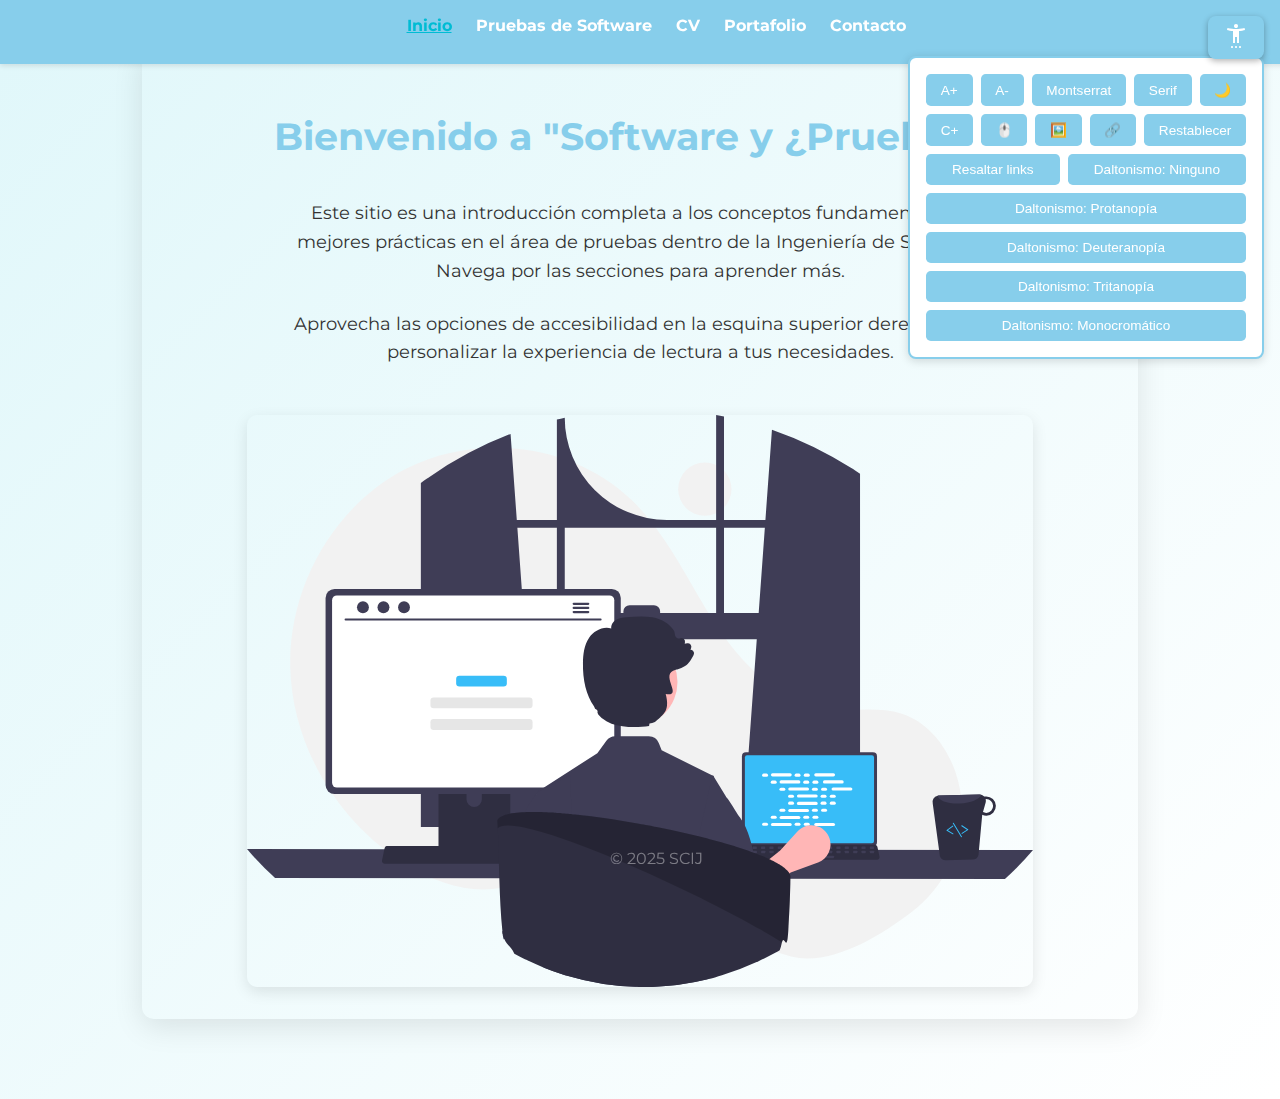
<file: index.html>
<!DOCTYPE html>
<html lang="es">
<head>
  <meta charset="UTF-8" />
  <meta name="viewport" content="width=device-width, initial-scale=1" />
  <title>Inicio - Software y ¿Pruebas?</title>
  <link href="https://fonts.googleapis.com/css2?family=Montserrat:wght@400;700&display=swap" rel="stylesheet" />
  <link rel="stylesheet" href="css/styles.css" />
  <script defer src="js/accessibility.js"></script>
  <link rel="stylesheet" href="https://fonts.googleapis.com/css2?family=Material+Symbols+Outlined:opsz,wght,FILL,GRAD@20..48,100..700,0..1,-50..200&icon_names=settings_accessibility" />
  <style>
    main {
      max-width: 900px;
      margin: 3rem auto 5rem;
      background-color: ECEFF1;
      color: var(--text-color);
      padding: 2rem 3rem;
      border-radius: 12px;
      box-shadow: 0 8px 30px rgba(0,0,0,0.1);
      font-family: var(--font-family);
      transition: background-color 0.3s ease, color 0.3s ease;
    }
    .intro {
      display: flex;
      flex-direction: column;
      align-items: center;
      gap: 1.5rem;
      text-align: center;
    }
    .intro h1 {
      font-size: 2.4rem;
      font-weight: 700;
      color: var(--primary-color);
      margin-bottom: 0.5rem;
    }
    .intro p {
      font-size: 1.125rem;
      line-height: 1.6;
      max-width: 700px;
      margin: 0 auto;
    }
    .intro img {
      max-width: 100%;
      height: auto;
      border-radius: 10px;
      box-shadow: 0 5px 15px rgba(0,0,0,0.1);
      margin-top: 1.5rem;
      user-select: none;
    }

    /* Fade-in animation for intro */
    @keyframes fadeIn {
      from { opacity: 0; transform: translateY(15px); }
      to { opacity: 1; transform: translateY(0); }
    }
    .fade-in {
      animation: fadeIn 1s ease forwards;
    }

    /* Responsive */
    @media (max-width: 768px) {
      main {
        padding: 1.5rem 1.5rem;
        margin: 2rem 1rem 4rem;
      }
      .intro h1 {
        font-size: (--font-size);
      }
      .intro p {
        font-size: 1rem;
      }
    }
  </style>
</head>
<body>
  <!-- Filtros SVG para daltonismo -->
  <svg xmlns="http://www.w3.org/2000/svg" style="position:absolute; width:0; height:0;">
    <filter id="protanopia">
      <feColorMatrix type="matrix" values="
        0.567 0.433 0     0 0
        0.558 0.442 0     0 0
        0     0.242 0.758 0 0
        0     0     0     1 0" />
    </filter>
    <filter id="deuteranopia">
      <feColorMatrix type="matrix" values="
        0.625 0.375 0     0 0
        0.7   0.3   0     0 0
        0     0.3   0.7   0 0
        0     0     0     1 0" />
    </filter>
    <filter id="tritanopia">
      <feColorMatrix type="matrix" values="
        0.95  0.05  0     0 0
        0     0.433 0.567 0 0
        0     0.475 0.525 0 0
        0     0     0     1 0" />
    </filter>
  </svg>

  <header>
    <nav>
      <ul>
        <li><a href="index.html" class="active">Inicio</a></li>
        <li><a href="tema.html">Pruebas de Software</a></li>
        <li><a href="cv.html">CV</a></li>
        <li><a href="portafolio.html">Portafolio</a></li>
        <li><a href="contacto.html">Contacto</a></li>
      </ul>
    </nav>
    <button id="toggle-accessibility" aria-label="Mostrar/Ocultar opciones de accesibilidad">
      <span class="material-symbols-outlined">settings_accessibility</span>
    </button>
    <div id="accessibility-panel" aria-live="polite" aria-atomic="true"></div>
  </header>

  <main>
    <section class="intro fade-in" role="main" tabindex="0">
      <h1>Bienvenido a "Software y ¿Pruebas?"</h1>
      <p>
        Este sitio es una introducción completa a los conceptos fundamentales y mejores prácticas
        en el área de pruebas dentro de la Ingeniería de Software. Navega por las secciones para
        aprender más.
      </p>
      <p>
        Aprovecha las opciones de accesibilidad en la esquina superior derecha para personalizar
        la experiencia de lectura a tus necesidades.
      </p>
      <img src="imagenes/index2.svg" alt="Ilustración representativa de pruebas de software" />
    </section>
  </main>

  <footer>
    <p>&copy; 2025 SCIJ</p>
  </footer>
</body>
</html>
</file>
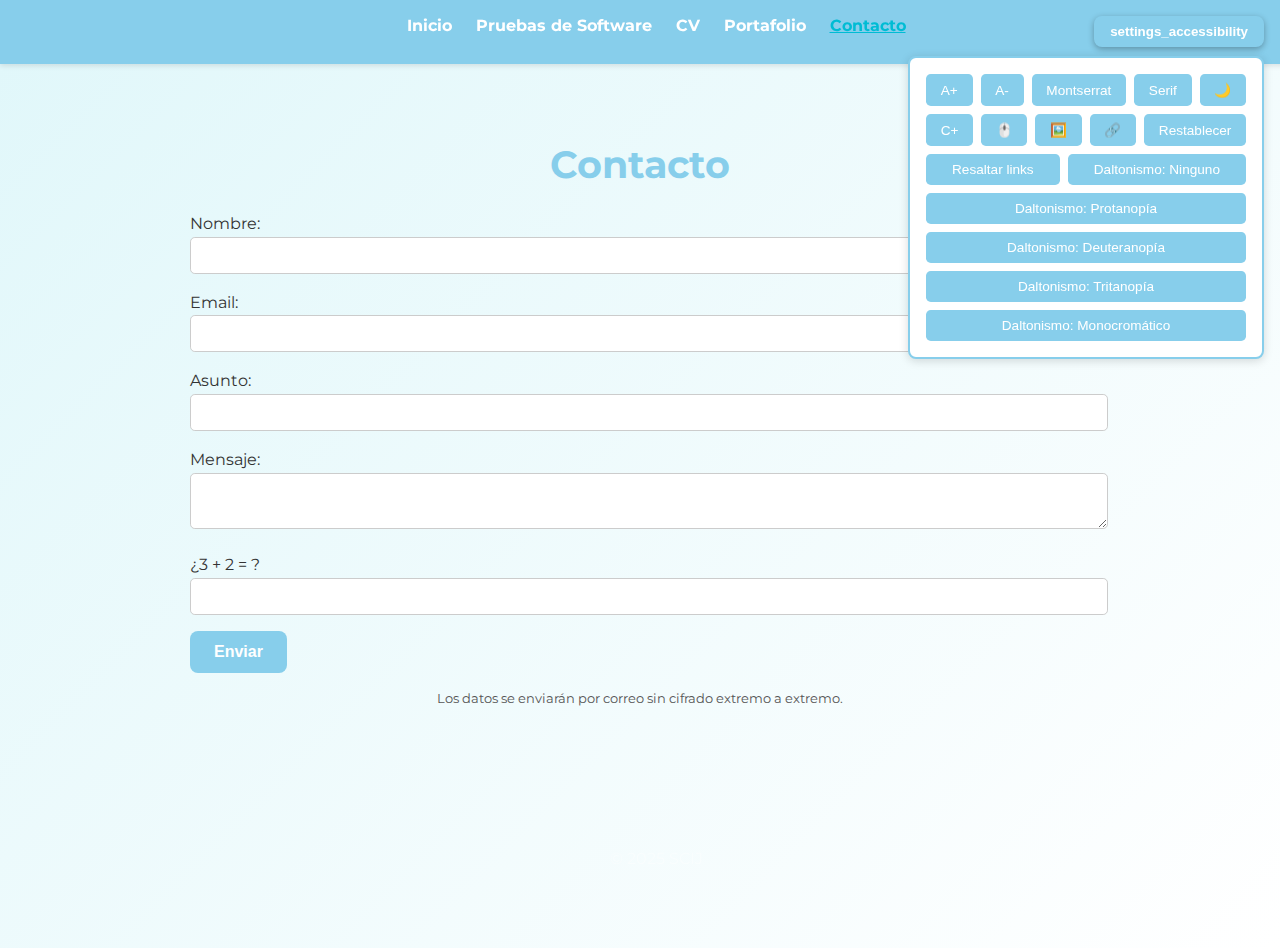
<file: contacto.html>
<!DOCTYPE html>
<html lang="es">
<head>
  <meta charset="UTF-8" />
  <meta name="viewport" content="width=device-width, initial-scale=1" />
  <title>Contacto</title>
  <link href="https://fonts.googleapis.com/css2?family=Montserrat:wght@400;700&display=swap" rel="stylesheet" />
  <link rel="stylesheet" href="css/styles.css" />
  <script defer src="js/accessibility.js"></script>
</head>
<body>
  <header>
    <nav>
      <ul>
        <li><a href="index.html">Inicio</a></li>
        <li><a href="tema.html">Pruebas de Software</a></li>
        <li><a href="cv.html">CV</a></li>
        <li><a href="portafolio.html">Portafolio</a></li>
        <li><a href="contacto.html" class="active">Contacto</a></li>
      </ul>
    </nav>
    <button id="toggle-accessibility" aria-label="Mostrar/Ocultar opciones de accesibilidad">
      <span class="material-symbols-outlined">settings_accessibility</span>
    </button>
    <div id="accessibility-panel" aria-live="polite" aria-atomic="true"></div>
  </header>

  <main role="main" tabindex="0">
    <h1>Contacto</h1>
    <form name="contacto" method="POST" data-netlify="true" action="/gracias.html">

      <!-- Indicar a Netlify que es un formulario -->
      <input type="hidden" name="form-name" value="contacto" />

      <p>
        <label for="name">Nombre:</label>
        <input type="text" id="name" name="name" required pattern="^[A-Za-zÑñÁÉÍÓÚáéíóú\s]{2,}$" />
      </p>
      <p>
        <label for="email">Email:</label>
        <input type="email" id="email" name="email" required />
      </p>
      <p>
        <label for="subject">Asunto:</label>
        <input type="text" id="subject" name="subject" required />
      </p>
      <p>
        <label for="message">Mensaje:</label>
        <textarea id="message" name="message" required></textarea>
      </p>
      <p>
        <label for="captcha">¿3 + 2 = ?</label>
        <input type="text" id="captcha" name="captcha" required pattern="^5$" />
      </p>
      <p style="display:none;">
        <label for="honeypot">Deja este campo vacío : </label>
        <input type="text" id="honeypot" name="honeypot" />
      </p>
      <p>
        <button type="submit">Enviar</button>
      </p>
      <p class="aviso">Los datos se enviarán por correo sin cifrado extremo a extremo.</p>
    </form>
  </main>

  <footer>
    <p>&copy; 2025 SCIJ</p>
  </footer>
</body>
</html>
</file>
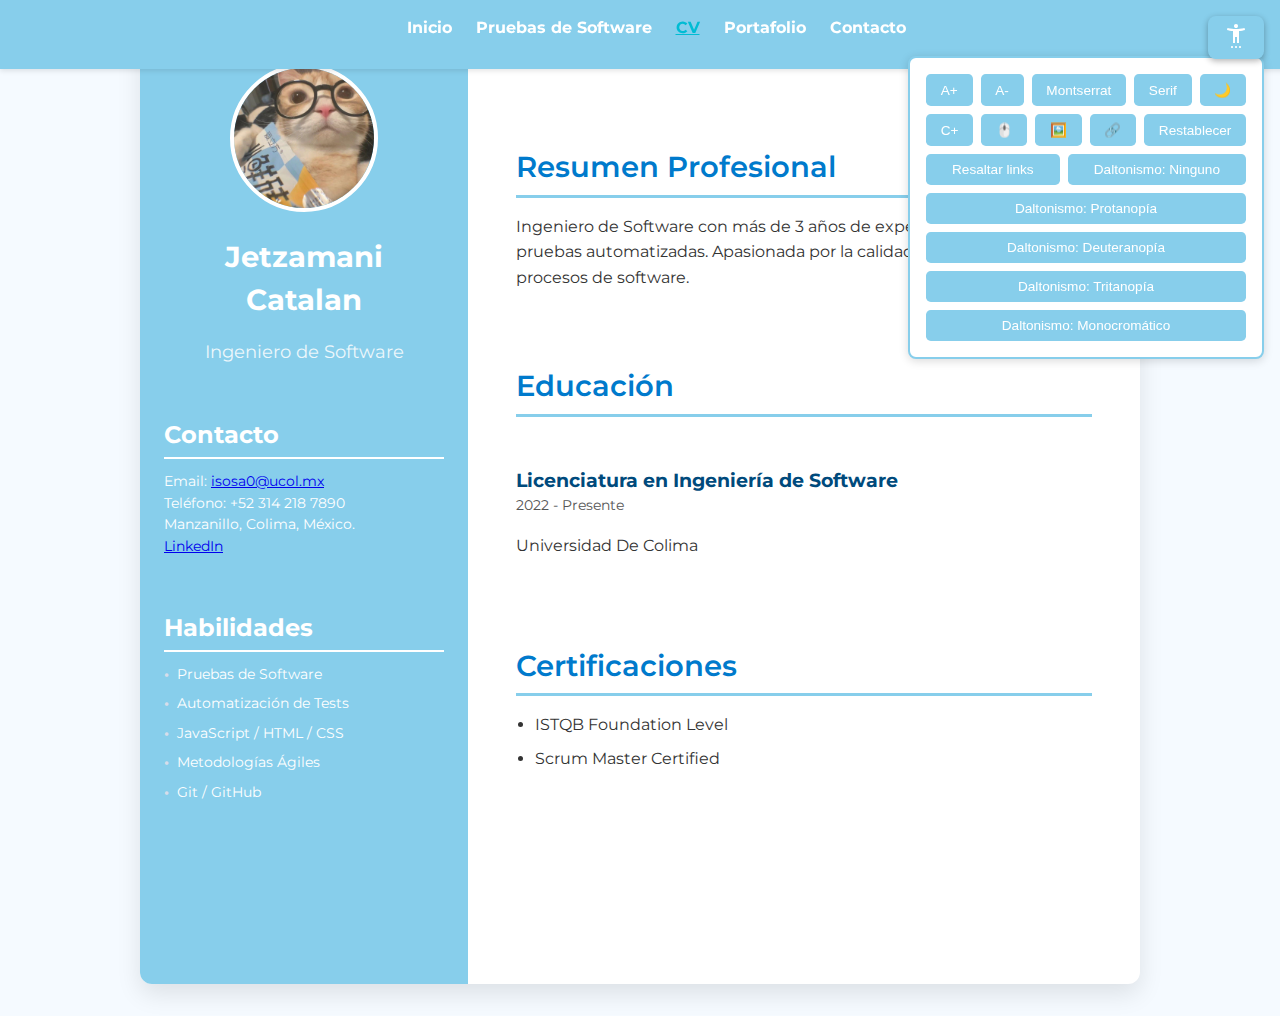
<file: cv.html>
<!DOCTYPE html>
<html lang="es">
<head>
  <meta charset="UTF-8" />
  <meta name="viewport" content="width=device-width, initial-scale=1" />
  <title>CV - Sosa Catalan Itzel</title>
  <link href="https://fonts.googleapis.com/css2?family=Montserrat:wght@400;700&display=swap" rel="stylesheet" />
  <link rel="stylesheet" href="css/styles.css" />
  <script defer src="js/accessibility.js"></script>
  <link rel="stylesheet" href="https://fonts.googleapis.com/css2?family=Material+Symbols+Outlined:opsz,wght,FILL,GRAD@20..48,100..700,0..1,-50..200&icon_names=settings_accessibility" />
  <svg xmlns="http://www.w3.org/2000/svg" style="position:absolute; width:0; height:0;">
    <filter id="protanopia">
      <feColorMatrix type="matrix" values="
        0.567 0.433 0     0 0
        0.558 0.442 0     0 0
        0     0.242 0.758 0 0
        0     0     0     1 0" />
    </filter>
    <filter id="deuteranopia">
      <feColorMatrix type="matrix" values="
        0.625 0.375 0     0 0
        0.7   0.3   0     0 0
        0     0.3   0.7   0 0
        0     0     0     1 0" />
    </filter>
    <filter id="tritanopia">
      <feColorMatrix type="matrix" values="
        0.95  0.05  0     0 0
        0     0.433 0.567 0 0
        0     0.475 0.525 0 0
        0     0     0     1 0" />
    </filter>
  </svg>
</head>
<body class="cv-page">
  <header>
    <nav>
      <ul>
        <li><a href="index.html">Inicio</a></li>
        <li><a href="tema.html">Pruebas de Software</a></li>
        <li><a href="cv.html" class="active">CV</a></li>
        <li><a href="portafolio.html">Portafolio</a></li>
        <li><a href="contacto.html">Contacto</a></li>
      </ul>
    </nav>
    <button id="toggle-accessibility" aria-label="Mostrar/Ocultar opciones de accesibilidad">
      <span class="material-symbols-outlined">settings_accessibility</span>
    </button>
    <div id="accessibility-panel" aria-live="polite" aria-atomic="true"></div>
  </header>

  <div class="container">
    <aside class="sidebar">
      <div class="profile-pic">
        <img src="imagenes/descarga (1).jpeg" alt="Foto de Perfil" />
      </div>
      <h1>Jetzamani Catalan</h1>
      <p class="job-title">Ingeniero de Software</p>

      <div class="contact-info">
        <h2>Contacto</h2>
        <p>Email: <a href="mailto:isosa0@ucol.mx">isosa0@ucol.mx</a></p>
        <p>Teléfono: +52 314 218 7890</p>
        <p>Manzanillo, Colima, México.</p>
        <p><a href="https://linkedin.com/in/usuario" target="_blank" rel="noopener noreferrer">LinkedIn</a></p>
      </div>

      <div class="skills">
        <h2>Habilidades</h2>
        <ul>
          <li>Pruebas de Software</li>
          <li>Automatización de Tests</li>
          <li>JavaScript / HTML / CSS</li>
          <li>Metodologías Ágiles</li>
          <li>Git / GitHub</li>
        </ul>
      </div>
    </aside>

    <main class="main-content" role="main" tabindex="0">
      <section class="section">
        <h2>Resumen Profesional</h2>
        <p>
          Ingeniero de Software con más de 3 años de experiencia en desarrollo y pruebas
          automatizadas. Apasionada por la calidad y mejora continua en procesos de software.
        </p>
      </section>

      <section class="section">
        <h2>Educación</h2>
        <div class="education">
          <h3>Licenciatura en Ingeniería de Software</h3>
          <span class="date">2022 - Presente</span>
          <p>Universidad De Colima</p>
        </div>
      </section>

      <section class="section">
        <h2>Certificaciones</h2>
        <ul>
          <li>ISTQB Foundation Level</li>
          <li>Scrum Master Certified</li>
        </ul>
      </section>
    </main>
  </div>
  
  <footer>
    <p>&copy; 2025 SCIJ</p>
  </footer>
</body>
</html>
</file>
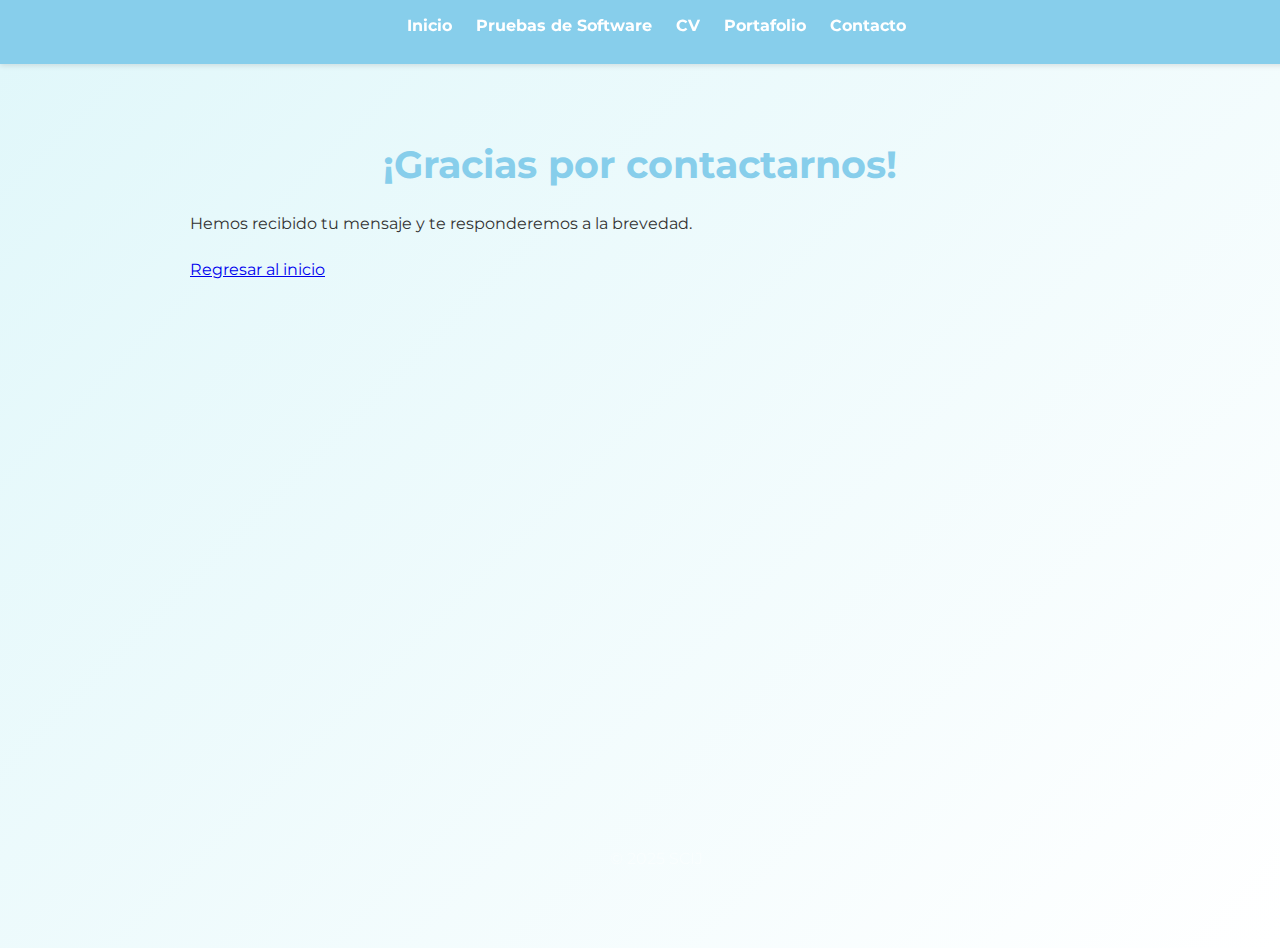
<file: gracias.html>
<!DOCTYPE html>
<html lang="es">
<head>
  <meta charset="UTF-8" />
  <meta name="viewport" content="width=device-width, initial-scale=1" />
  <title>Gracias</title>
  <link href="https://fonts.googleapis.com/css2?family=Montserrat:wght@400;700&display=swap" rel="stylesheet" />
  <link rel="stylesheet" href="css/styles.css" />
</head>
<body>
  <header>
    <nav>
      <ul>
        <li><a href="index.html">Inicio</a></li>
        <li><a href="tema.html">Pruebas de Software</a></li>
        <li><a href="cv.html">CV</a></li>
        <li><a href="portafolio.html">Portafolio</a></li>
        <li><a href="contacto.html">Contacto</a></li>
      </ul>
    </nav>
  </header>
  <main role="main" tabindex="0">
    <h1>¡Gracias por contactarnos!</h1>
    <p>Hemos recibido tu mensaje y te responderemos a la brevedad.</p>
    <p><a href="index.html">Regresar al inicio</a></p>
  </main>
  <footer>
    <p>&copy; 2025 SCIJ</p>
  </footer>
</body>
</html>
</file>
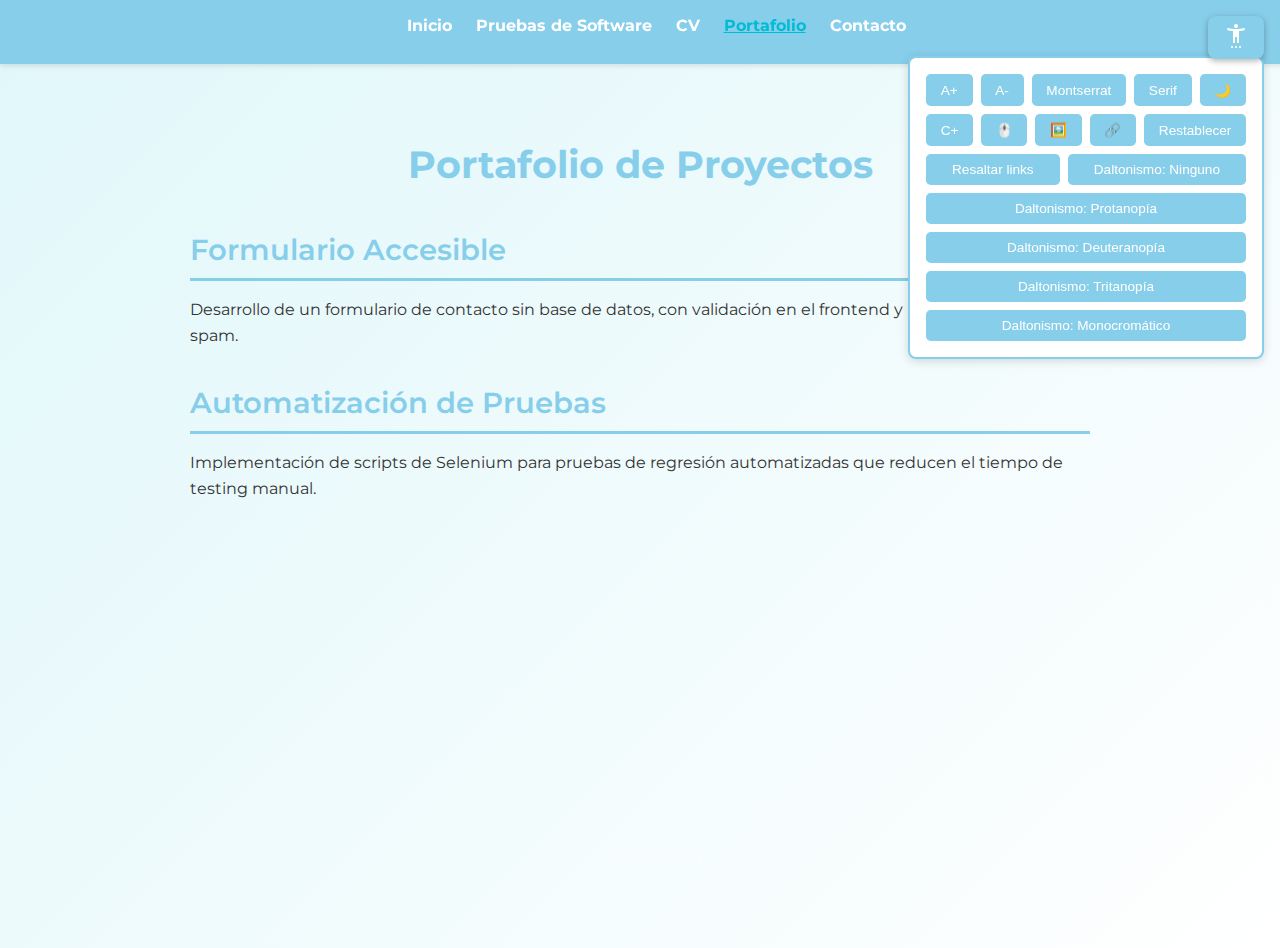
<file: portafolio.html>
<!DOCTYPE html>
<html lang="es">
<head>
  <meta charset="UTF-8" />
  <meta name="viewport" content="width=device-width, initial-scale=1" />
  <title>Portafolio</title>
  <link href="https://fonts.googleapis.com/css2?family=Montserrat:wght@400;700&display=swap" rel="stylesheet" />
  <link rel="stylesheet" href="css/styles.css" />
  <script defer src="js/accessibility.js"></script>
  <link rel="stylesheet" href="https://fonts.googleapis.com/css2?family=Material+Symbols+Outlined:opsz,wght,FILL,GRAD@20..48,100..700,0..1,-50..200&icon_names=settings_accessibility" />
</head>
<body>
  <svg xmlns="http://www.w3.org/2000/svg" style="position:absolute; width:0; height:0;">
    <filter id="protanopia">
      <feColorMatrix type="matrix" values="
        0.567 0.433 0     0 0
        0.558 0.442 0     0 0
        0     0.242 0.758 0 0
        0     0     0     1 0" />
    </filter>
    <filter id="deuteranopia">
      <feColorMatrix type="matrix" values="
        0.625 0.375 0     0 0
        0.7   0.3   0     0 0
        0     0.3   0.7   0 0
        0     0     0     1 0" />
    </filter>
    <filter id="tritanopia">
      <feColorMatrix type="matrix" values="
        0.95  0.05  0     0 0
        0     0.433 0.567 0 0
        0     0.475 0.525 0 0
        0     0     0     1 0" />
    </filter>
  </svg>
  <header>
    <nav>
      <ul>
        <li><a href="index.html">Inicio</a></li>
        <li><a href="tema.html">Pruebas de Software</a></li>
        <li><a href="cv.html">CV</a></li>
        <li><a href="portafolio.html" class="active">Portafolio</a></li>
        <li><a href="contacto.html">Contacto</a></li>
      </ul>
    </nav>
    <button id="toggle-accessibility" aria-label="Mostrar/Ocultar opciones de accesibilidad">
      <span class="material-symbols-outlined">settings_accessibility</span>
    </button>
    <div id="accessibility-panel" aria-live="polite" aria-atomic="true"></div>
  </header>
  <main>
    <h1>Portafolio de Proyectos</h1>
    <article>
      <h2>Formulario Accesible</h2>
      <p>
        Desarrollo de un formulario de contacto sin base de datos, con validación en el frontend y protección contra spam.
      </p>
    </article>
    <article>
      <h2>Automatización de Pruebas</h2>
      <p>
        Implementación de scripts de Selenium para pruebas de regresión automatizadas que reducen el tiempo de testing manual.
      </p>
    </article>
  </main>
  <footer>
    <p>&copy; 2025 SCIJ</p>
  </footer>
</body>
</html>
</file>
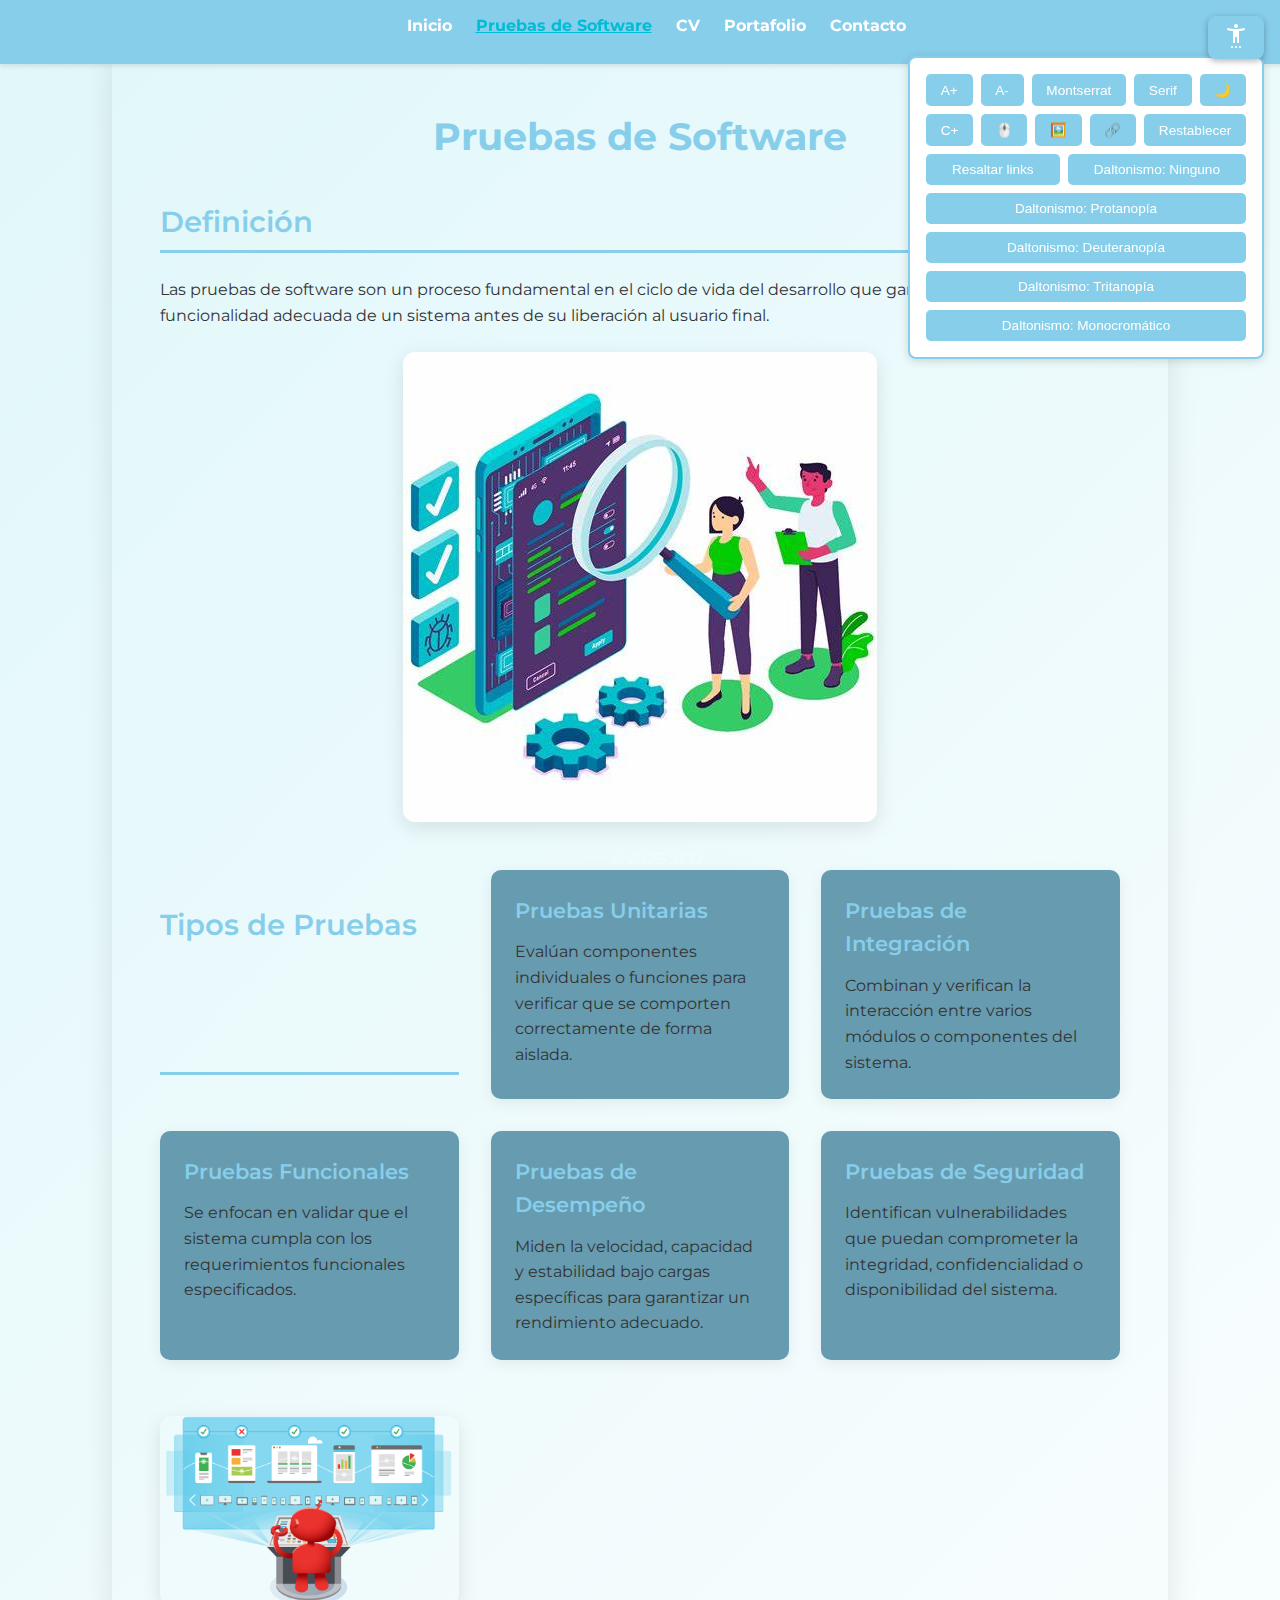
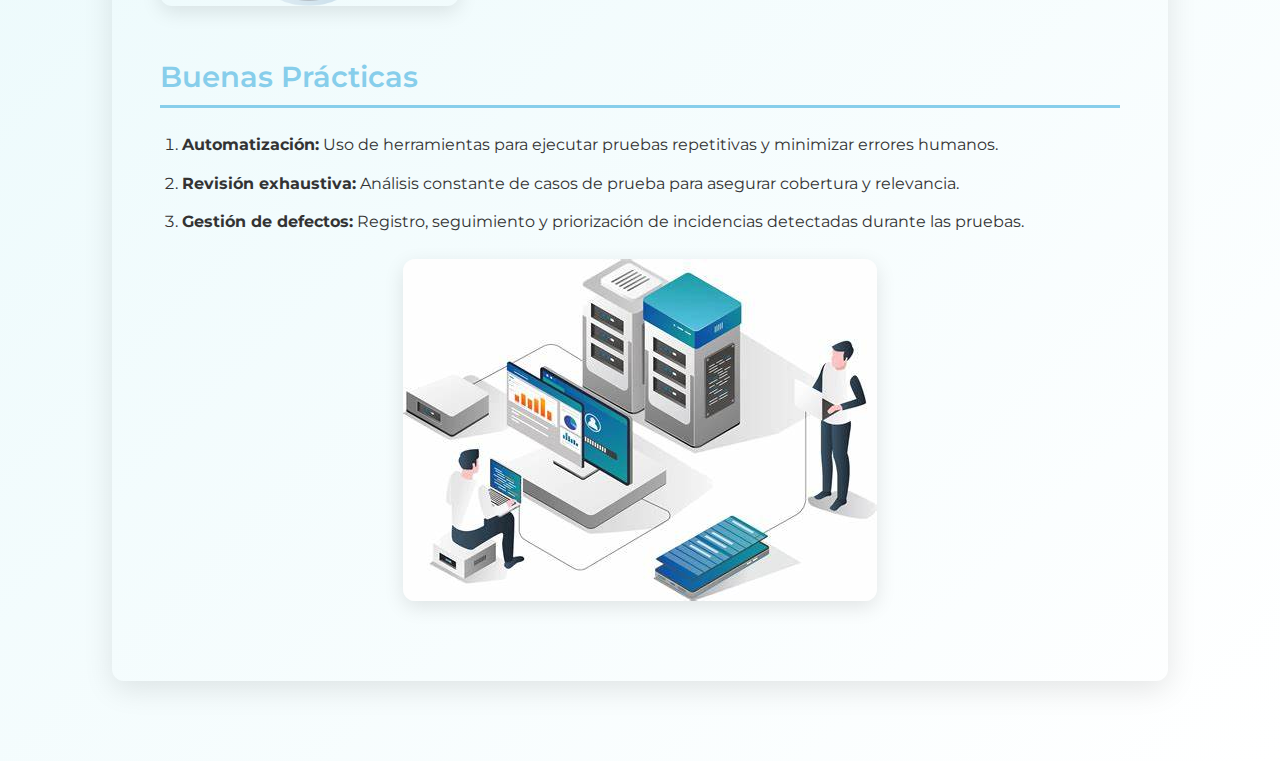
<file: tema.html>
<!DOCTYPE html>
<html lang="es">
<head>
  <meta charset="UTF-8" />
  <meta name="viewport" content="width=device-width, initial-scale=1" />
  <title>Pruebas de Software</title>
  <link href="https://fonts.googleapis.com/css2?family=Montserrat:wght@400;700&display=swap" rel="stylesheet" />
  <link rel="stylesheet" href="css/styles.css" />
  <script defer src="js/accessibility.js"></script>
  <link rel="stylesheet" href="https://fonts.googleapis.com/css2?family=Material+Symbols+Outlined:opsz,wght,FILL,GRAD@20..48,100..700,0..1,-50..200&icon_names=settings_accessibility" />
  <style>
    main {
      max-width: 960px;
      margin: 3rem auto 5rem;
      background-color: ECEFF1;
      color: var(--text-color);
      padding: 2rem 3rem;
      border-radius: 12px;
      box-shadow: 0 8px 30px rgba(0,0,0,0.1);
      font-family: var(--font-family);
      transition: background-color 0.3s ease, color 0.3s ease;
    }

    main h1 {
      font-size: calc(var(--font-size) * 2.4);
      font-weight: 700;
      color: var(--primary-color);
      margin-bottom: 2rem;
      text-align: center;
    }

    section {
      margin-bottom: 3rem;
    }

    section h2 {
      font-size: calc(var(--font-size) * 1.8);
      border-bottom: 3px solid var(--primary-color);
      padding-bottom: 0.3rem;
      margin-bottom: 1.5rem;
      color: var(--primary-color);
    }

    section p, section ol, section ul {
      font-size: var(--font-size);
      line-height: 1.6;
      max-width: 900px;
      margin-bottom: 1.25rem;
    }

    /* Estilo para lista ordenada */
    ol {
      padding-left: 1.4rem;
    }

    ol li {
      margin-bottom: 0.8rem;
    }

    /* Diseño en columnas para artículos dentro de "Tipos de Pruebas" */
    section:nth-of-type(2) {
      display: grid;
      grid-template-columns: repeat(auto-fit, minmax(280px, 1fr));
      gap: 2rem;
    }

    section:nth-of-type(2) article {
      background-color: #679bb0;
      padding: 1.5rem;
      border-radius: 10px;
      box-shadow: 0 4px 15px rgba(0,0,0,0.07);
      transition: background-color 0.3s ease;
    }

    section:nth-of-type(2) article h3 {
      font-size: calc(var(--font-size) * 1.3);
      margin-top: 0;
      margin-bottom: 0.75rem;
      color: var(--primary-color);
    }

    section:nth-of-type(2) article p {
      margin: 0;
      color: var(--text-color);
    }

    /* Imágenes */
    main img {
      max-width: 100%;
      height: auto;
      border-radius: 12px;
      box-shadow: 0 6px 20px rgba(0,0,0,0.1);
      display: block;
      margin: 1.5rem auto 0;
      user-select: none;
    }

    /* Responsive */
    @media (max-width: 768px) {
      main {
        padding: 1.5rem 1.5rem;
        margin: 2rem 1rem 4rem;
      }
      main h1 {
        font-size: calc(var(--font-size) * 1.8);
      }
      section:nth-of-type(2) {
        grid-template-columns: 1fr;
      }
    }
  </style>
</head>
<body>
  <!-- Filtros SVG para daltonismo -->
  <svg xmlns="http://www.w3.org/2000/svg" style="position:absolute; width:0; height:0;">
    <filter id="protanopia">
      <feColorMatrix type="matrix" values="
        0.567 0.433 0     0 0
        0.558 0.442 0     0 0
        0     0.242 0.758 0 0
        0     0     0     1 0" />
    </filter>
    <filter id="deuteranopia">
      <feColorMatrix type="matrix" values="
        0.625 0.375 0     0 0
        0.7   0.3   0     0 0
        0     0.3   0.7   0 0
        0     0     0     1 0" />
    </filter>
    <filter id="tritanopia">
      <feColorMatrix type="matrix" values="
        0.95  0.05  0     0 0
        0     0.433 0.567 0 0
        0     0.475 0.525 0 0
        0     0     0     1 0" />
    </filter>
  </svg>

  <header>
    <nav>
      <ul>
        <li><a href="index.html">Inicio</a></li>
        <li><a href="tema.html" class="active">Pruebas de Software</a></li>
        <li><a href="cv.html">CV</a></li>
        <li><a href="portafolio.html">Portafolio</a></li>
        <li><a href="contacto.html">Contacto</a></li>
      </ul>
    </nav>
    <button id="toggle-accessibility" aria-label="Mostrar/Ocultar opciones de accesibilidad">
      <span class="material-symbols-outlined">settings_accessibility</span>
    </button>
    <div id="accessibility-panel" aria-live="polite" aria-atomic="true"></div>
  </header>

  <main role="main" tabindex="0">
    <h1>Pruebas de Software</h1>

    <section>
      <h2>Definición</h2>
      <p>
        Las pruebas de software son un proceso fundamental en el ciclo de vida del desarrollo que garantiza
        la calidad y funcionalidad adecuada de un sistema antes de su liberación al usuario final.
      </p>
      <img src="imagenes/tema.jpg" alt="Ilustración representativa de pruebas de software" />
    </section>

    <section>
      <h2>Tipos de Pruebas</h2>
      <article>
        <h3>Pruebas Unitarias</h3>
        <p>
          Evalúan componentes individuales o funciones para verificar que se comporten correctamente de forma aislada.
        </p>
      </article>
      <article>
        <h3>Pruebas de Integración</h3>
        <p>
          Combinan y verifican la interacción entre varios módulos o componentes del sistema.
        </p>
      </article>
      <article>
        <h3>Pruebas Funcionales</h3>
        <p>
          Se enfocan en validar que el sistema cumpla con los requerimientos funcionales especificados.
        </p>
      </article>
      <article>
        <h3>Pruebas de Desempeño</h3>
        <p>
          Miden la velocidad, capacidad y estabilidad bajo cargas específicas para garantizar un rendimiento adecuado.
        </p>
      </article>
      <article>
        <h3>Pruebas de Seguridad</h3>
        <p>
          Identifican vulnerabilidades que puedan comprometer la integridad, confidencialidad o disponibilidad del sistema.
        </p>
      </article>
      <img src="imagenes/SauceLabs-1-e1605812638907.webp" alt="Ilustración representativa de pruebas de software" />
    </section>

    <section>
      <h2>Buenas Prácticas</h2>
      <ol>
        <li><strong>Automatización:</strong> Uso de herramientas para ejecutar pruebas repetitivas y minimizar errores humanos.</li>
        <li><strong>Revisión exhaustiva:</strong> Análisis constante de casos de prueba para asegurar cobertura y relevancia.</li>
        <li><strong>Gestión de defectos:</strong> Registro, seguimiento y priorización de incidencias detectadas durante las pruebas.</li>
      </ol>
      <img src="imagenes/OIP.jpg" alt="Ilustración representativa de pruebas de software" />
    </section>
  </main>

  <footer>
    <p>&copy; 2025 SCIJ</p>
  </footer>
</body>
</html>
</file>
<file: css/styles.css>
@import url('https://fonts.googleapis.com/css2?family=Montserrat:wght@400;700&display=swap');

:root {
  --primary-color: #87CEEB;
  --secondary-color: #E0F7FA;
  --bg-color: #ffffff;
  --text-color: #333333;
  --link-color: var(--primary-color);
  --accent-color: #00BCD4;
  --font-size: 1rem; /* valor base para que JS lo modifique */
  --font-family: 'Montserrat', 'Segoe UI', Tahoma, sans-serif;
  --font-family-serif: 'Georgia', serif;
}

/* Tema oscuro */
[data-theme="dark"] {
  --bg-color: #000000;
  --text-color: #ECEFF1;
  --link-color: #81D4FA;
  --secondary-color: #011526;
}

body {
  margin: 0;
  font-size: var(--font-size);
  font-family: var(--font-family);
  background: linear-gradient(135deg, var(--secondary-color), var(--bg-color));
  color: var(--text-color);
  transition: background 0.3s ease, color 0.3s ease;
}

/* Alto contraste */
body.high-contrast,
body.cv-page.high-contrast .container {
  background: #000 !important;
  --text-color: #ffffff;
  color: #FFF !important;
}

body.high-contrast a,
body.cv-page.high-contrast .container a {
  color: #0FF !important;
  background-color: #000 !important;
  font-weight: 700;
  text-decoration: underline;
}

/* Resaltar links */
body.highlight-links a,
body.cv-page.highlight-links .container a {
  background-color: #FFFF00AA;
  font-weight: 700;
  border-radius: 3px;
  padding: 0 0.1rem;
  transition: background-color 0.3s;
}

body.highlight-links a:hover,
body.highlight-links a:focus,
body.cv-page.highlight-links .container a:hover,
body.cv-page.highlight-links .container a:focus {
  background-color: #FFFF00FF;
  outline: 2px solid #FFD700;
  outline-offset: 2px;
}

/* Ocultar resaltado pero mantener enlaces clicables */
.no-link-style a {
  color: inherit !important;
  text-decoration: none !important;
  pointer-events: auto; /* Los enlaces siguen siendo clicables */
  cursor: auto !important;
}

.no-link-style a:hover,
.no-link-style a:focus {
  color: inherit !important;
  text-decoration: none !important;
  outline: none !important;
}

/* Filtros para daltonismo */
body.filter-protanopia,
body.cv-page.filter-protanopia {
  filter: url('#protanopia');
}

body.filter-deuteranopia,
body.cv-page.filter-deuteranopia {
  filter: url('#deuteranopia');
}

body.filter-tritanopia,
body.cv-page.filter-tritanopia {
  filter: url('#tritanopia');
}

body.filter-achromatopsia,
body.cv-page.filter-achromatopsia {
  filter: grayscale(100%);
}

/* HEADER GENERAL */
header {
  position: fixed;
  top: 0;
  left: 0;
  width: 100%;
  background: var(--primary-color);
  padding: 1rem;
  box-shadow: 0 2px 5px rgba(0,0,0,0.1);
  z-index: 1200;
}

nav ul {
  display: flex;
  gap: 1.5rem;
  justify-content: center;
  list-style: none;
  margin: 0;
  padding: 0;
}

nav a {
  color: #fff;
  text-decoration: none;
  font-weight: 700;
  transition: color 0.3s;
  font-size: 1rem;
}

nav a.active,
nav a:hover {
  color: var(--accent-color);
  text-decoration: underline;
}

/* Botón accesibilidad */
#toggle-accessibility {
  position: fixed;
  top: 1rem;
  right: 1rem;
  background: var(--primary-color);
  border: none;
  color: #fff;
  font-weight: 700;
  padding: 0.5rem 1rem;
  border-radius: 0.5rem;
  cursor: pointer;
  z-index: 1300;
  box-shadow: 0 2px 6px rgba(0,0,0,0.3);
  transition: background 0.3s;
}

#toggle-accessibility:hover {
  background: var(--accent-color);
}

/* Panel accesibilidad */
#accessibility-panel {
  position: fixed;
  top: 3.5rem;
  right: 1rem;
  background: #fff;
  border: 2px solid var(--primary-color);
  border-radius: 0.5rem;
  padding: 1rem;
  box-shadow: 0 2px 10px rgba(0,0,0,0.15);
  display: flex;
  flex-wrap: wrap;
  gap: 0.5rem;
  z-index: 1250;
  max-width: 320px;
  max-height: 300px;
  overflow-y: auto;
  transition: opacity 0.3s ease;
}

#accessibility-panel.hidden {
  opacity: 0;
  pointer-events: none;
  height: 0;
  padding: 0;
  overflow: hidden;
}

#accessibility-panel button {
  background: var(--primary-color);
  border: none;
  color: #fff;
  padding: 0.5rem 0.7rem;
  border-radius: 0.3rem;
  cursor: pointer;
  font-size: 0.85rem;
  transition: background 0.3s, transform 0.2s;
  flex-grow: 1;
  text-align: center;
  user-select: none;
}

#accessibility-panel button:hover {
  background: var(--accent-color);
  transform: scale(1.05);
}

/* --- ESTILOS GENERALES PARA MAIN --- */

main {
  max-width: 900px;
  margin: 3rem auto 5rem;
  padding: 0 1rem;
  line-height: 1.6;
  font-size: var(--font-size);
  min-height: calc(100vh - 140px);
  padding-top: 60px; /* para compensar header fijo */
  font-family: var(--font-family);
  transition: background-color 0.3s ease, color 0.3s ease;
}

main h1 {
  font-weight: 700;
  margin-bottom: 0.5rem;
  color: var(--primary-color);
  font-size: calc(var(--font-size) * 2.4);
  text-align: center;
}

main h2 {
  margin-top: 2rem;
  color: var(--primary-color);
  font-weight: 600;
  font-size: calc(var(--font-size) * 1.8);
  border-bottom: 3px solid var(--primary-color);
  padding-bottom: 0.3rem;
  margin-bottom: 1rem;
}

main h3 {
  margin-top: 1rem;
  font-weight: 600;
  font-size: calc(var(--font-size) * 1.3);
}

main p,
main ol,
main ul {
  font-size: var(--font-size);
  color: var(--text-color);
  max-width: 900px;
  margin-bottom: 1.25rem;
  line-height: 1.6;
}

ol {
  padding-left: 1.4rem;
}

ol li,
ul li {
  margin-bottom: 0.8rem;
}

/* Estilos específicos para sección "Tipos de Pruebas" con grid en artículos */
section:nth-of-type(2) {
  display: grid;
  grid-template-columns: repeat(auto-fit, minmax(280px, 1fr));
  gap: 2rem;
}

section:nth-of-type(2) article {
  background-color: #679bb0;
  padding: 1.5rem;
  border-radius: 10px;
  box-shadow: 0 4px 15px rgba(0,0,0,0.07);
  transition: background-color 0.3s ease;
  color: var(--text-color);
}

section:nth-of-type(2) article h3 {
  margin-top: 0;
  margin-bottom: 0.75rem;
  color: var(--primary-color);
}

/* Imágenes en secciones */
section img {
  max-width: 100%;
  height: auto;
  border-radius: 12px;
  box-shadow: 0 6px 20px rgba(0,0,0,0.1);
  display: block;
  margin: 1.5rem auto 0;
  user-select: none;
}

/* Footer */
footer {
  background: transparent;       
  color: rgba(255, 255, 255, 0.4);
  box-shadow: none;
  font-weight: 400;
  padding: 1rem 1rem;
  position: fixed;
  width: 100%;
  bottom: 0;
  pointer-events: none;
  user-select: none;
  z-index: 10;
  transition: color 0.3s;
  text-align: center;
}

footer:hover {
  color: rgba(255, 255, 255, 0.7);
  pointer-events: auto;
  user-select: auto;
}

/* Formularios */
form p {
  margin-bottom: 1rem;
}

form input[type="text"],
form input[type="email"],
form textarea {
  width: 100%;
  padding: 0.5rem;
  border: 1px solid #ccc;
  border-radius: 0.3rem;
  font-size: 1rem;
  font-family: inherit;
  transition: border-color 0.3s;
}

form input[type="text"]:focus,
form input[type="email"]:focus,
form textarea:focus {
  border-color: var(--primary-color);
  outline: none;
}

form button[type="submit"] {
  background: var(--primary-color);
  border: none;
  color: #fff;
  padding: 0.75rem 1.5rem;
  border-radius: 0.5rem;
  cursor: pointer;
  font-weight: 700;
  font-size: 1rem;
  transition: background 0.3s;
}

form button[type="submit"]:hover {
  background: var(--accent-color);
}

/* Aviso pequeño */
.aviso {
  font-size: 0.8rem;
  color: #555;
  margin-top: 1rem;
  text-align: center;
}

/* Estilos para página CV */
body.cv-page {
  font-family: 'Montserrat', sans-serif;
  background: #f5faff;
  color: #222;
  line-height: 1.5;
  font-size: 16px;
}

body.cv-page .container {
  display: flex;
  min-height: 100vh;
  max-width: 1000px;
  margin: 2rem auto;
  background: #ffffff;
  box-shadow: 0 10px 25px rgba(0,0,0,0.1);
  border-radius: 12px;
  overflow: hidden;
}

body.cv-page .sidebar {
  background-color: #87CEEB;
  color: white;
  padding: 2rem 1.5rem;
  width: 280px;
  flex-shrink: 0;
  display: flex;
  flex-direction: column;
  align-items: center;
}

body.cv-page .profile-pic img {
  width: 140px;
  height: 140px;
  object-fit: cover;
  border-radius: 50%;
  border: 4px solid white;
  margin-bottom: 1rem;
}

body.cv-page .sidebar h1 {
  margin: 0;
  font-size: 1.8rem;
  font-weight: 700;
  text-align: center;
}

body.cv-page .job-title {
  font-weight: 400;
  margin-bottom: 2rem;
  font-size: 1.1rem;
  opacity: 0.85;
  text-align: center;
}

body.cv-page .contact-info,
body.cv-page .skills {
  width: 100%;
  margin-bottom: 2rem;
}

body.cv-page .contact-info h2,
body.cv-page .skills h2 {
  margin-bottom: 0.75rem;
  border-bottom: 2px solid white;
  padding-bottom: 0.25rem;
}

body.cv-page .contact-info p,
body.cv-page .skills ul {
  margin: 0;
  font-size: 0.9rem;
}

body.cv-page .skills ul {
  list-style: none;
  padding-left: 0;
}

body.cv-page .skills ul li {
  margin-bottom: 0.5rem;
}

body.cv-page .skills ul li::before {
  content: "•";
  color: rgb(215, 221, 234);
  margin-right: 0.5rem;
  font-weight: bold;
}

body.cv-page .main-content {
  padding: 2rem 3rem;
  flex-grow: 1;
  overflow-y: auto;
}

body.cv-page .section {
  margin-bottom: 2.5rem;
}

body.cv-page .section h2 {
  font-size: 1.8rem;
  border-bottom: 3px solid #87CEEB;
  padding-bottom: 0.3rem;
  margin-bottom: 1rem;
  color: #007ACC;
}

body.cv-page .job,
body.cv-page .education {
  margin-bottom: 1.5rem;
}

body.cv-page .job h3,
body.cv-page .education h3 {
  margin: 0;
  font-weight: 700;
  font-size: 1.2rem;
  color: #004a7c;
}

body.cv-page .date {
  display: block;
  font-size: 0.85rem;
  color: #555;
  margin-bottom: 0.4rem;
}

body.cv-page .section p,
body.cv-page .section ul {
  font-size: 1rem;
  color: #333;
}

body.cv-page .section ul {
  padding-left: 1.2rem;
}

body.cv-page .section ul li {
  margin-bottom: 0.5rem;
}

/* Responsive CV */
@media (max-width: 768px) {
  body.cv-page .container {
    flex-direction: column;
    margin: 1rem;
  }
  body.cv-page .sidebar {
    width: 100%;
    flex-direction: row;
    justify-content: center;
    padding: 1rem;
  }
  body.cv-page .profile-pic img {
    width: 80px;
    height: 80px;
    margin-bottom: 0;
    margin-right: 1rem;
  }
  body.cv-page .sidebar h1 {
    font-size: 1.4rem;
    margin: auto 0;
  }
  body.cv-page .job-title {
    display: none;
  }
  body.cv-page .main-content {
    padding: 1rem;
  }
}

/* Responsive general */
@media (max-width: 768px) {
  main {
    padding: 1.5rem 1.5rem;
    margin: 2rem 1rem 4rem;
  }
  section:nth-of-type(2) {
    grid-template-columns: 1fr;
  }
}

/* Responsive contacto */
@media (max-width: 480px) {
  main {
    max-width: 600px;
    margin: 2rem 1rem 4rem;
    padding: 1rem;
  }
  form button[type="submit"] {
    width: 100%;
  }
}
</file>
